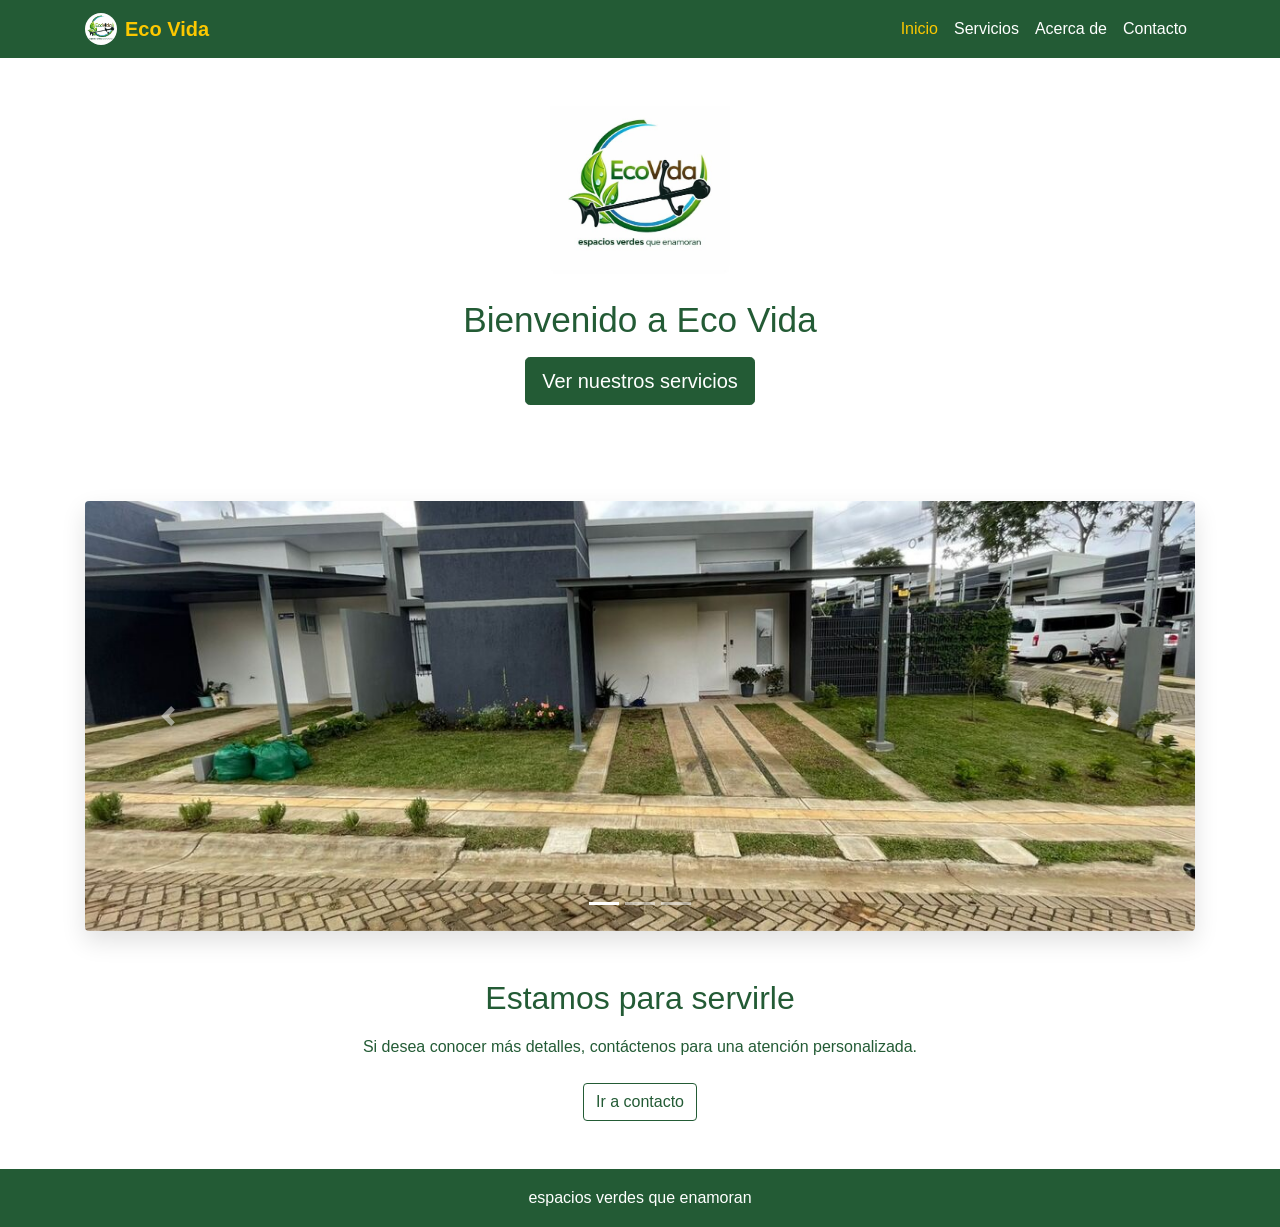
<file: index.html>
<!doctype html>
<html lang="es">
  <head>
    <!-- Esta etiqueta indica el tipo de documento HTML5. -->
    <meta charset="UTF-8" />
    <!-- Esta etiqueta permite mostrar tildes, eñes y caracteres especiales correctamente. -->
    <meta name="viewport" content="width=device-width, initial-scale=1.0" />
    <!-- Esta etiqueta adapta el diseño al ancho de la pantalla del dispositivo. -->
    <meta
      name="description"
      content="Eco Vida ofrece servicios de jardinería, mantenimiento de zonas verdes y paisajismo para espacios exteriores."
    />
    <!-- Esta etiqueta describe el contenido de la página para buscadores y redes sociales. -->
    <meta
      name="keywords"
      content="Eco Vida, jardinería, paisajismo, mantenimiento de jardines, zonas verdes"
    />
    <!-- Esta etiqueta reúne palabras clave básicas relacionadas con el sitio. -->
    <meta name="author" content="Eco Vida" />
    <!-- Esta etiqueta indica el autor o nombre del proyecto. -->
    <meta name="theme-color" content="#235b35" />
    <!-- Esta etiqueta define el color principal que algunos navegadores móviles pueden usar. -->

    <meta property="og:type" content="website" />
    <!-- Esta etiqueta indica a redes sociales que la página es un sitio web. -->
    <meta property="og:title" content="Inicio - Eco Vida" />
    <!-- Esta etiqueta muestra el título de la página al compartirla en redes. -->
    <meta
      property="og:description"
      content="Eco Vida ofrece servicios de jardinería, mantenimiento de zonas verdes y paisajismo para espacios exteriores."
    />
    <!-- Esta etiqueta muestra la descripción al compartir el enlace. -->
    <meta property="og:locale" content="es_CR" />
    <!-- Esta etiqueta indica el idioma y la región del contenido. -->
    <meta property="og:url" content="https://ecovidaservicios.netlify.app/" />
    <!-- Esta etiqueta indica la URL canónica de la página. -->
    <meta
      property="og:image"
      content="https://ecovidaservicios.netlify.app/img/eco_vida_logo_01.jpeg"
    />
    <!-- Esta etiqueta indica la imagen que se mostrará al compartir el enlace. -->
    <meta property="og:image:alt" content="Logo de Eco Vida" />
    <!-- Esta etiqueta describe la imagen para accesibilidad. -->
    <meta name="twitter:card" content="summary" />
    <!-- Esta etiqueta mejora la vista previa del enlace en Twitter. -->

    <title>Inicio - Eco Vida</title>
    <!-- Este título aparece en la pestaña del navegador. -->
    <link rel="icon" href="favicon.ico" />
    <!-- Este enlace usa el favicon optimizado de la pestaña del navegador. -->

    <link
      href="https://cdn.jsdelivr.net/npm/bootstrap@4.3.1/dist/css/bootstrap.min.css"
      rel="stylesheet"
      integrity="sha384-ggOyR0iXCbMQv3Xipma34MD+dH/1fQ784/j6cY/iJTQUOhcWr7x9JvoRxT2MZw1T"
      crossorigin="anonymous"
    />
    <!-- Este enlace carga los estilos de Bootstrap desde internet. -->

    <link rel="stylesheet" href="css/style.css" />
    <!-- Este enlace carga los estilos personalizados del proyecto. -->
  </head>
  <body>
    <div data-include="partials/header.html"></div>
    <!-- Este contenedor es llenado por components.js con el encabezado compartido. -->

    <header class="encabezado-principal">
      <!-- Este encabezado presenta el tema principal de la página. -->
      <div class="container text-center py-5">
        <!-- Esta imagen muestra el logo principal de Eco Vida en la portada. -->
        <img
          src="img/eco_vida_logo_01.jpeg"
          alt="Logo de Eco Vida"
          class="logo-encabezado mb-4"
        />
        <!-- Esta clase permite controlar el tamaño del logo desde CSS. -->
        <!-- Este contenedor centra el texto y agrega espacio vertical. -->
        <h1 class="mb-3">Bienvenido a Eco Vida</h1>
        <!-- Este título principal resume el sitio. -->

        <a href="servicios.html" class="btn btn-success btn-lg"
          >Ver nuestros servicios</a
        >
        <!-- Este botón dirige al usuario hacia la página de servicios. -->
      </div>
    </header>

    <main id="contenido-principal" class="container my-5">
      <section class="mb-5">
        <!-- Esta sección contiene la pasarela de imágenes solicitada. -->

        <div id="carruselJardin" class="carousel slide" data-ride="carousel">
          <!-- Este bloque crea un carrusel de Bootstrap. -->
          <ol class="carousel-indicators">
            <!-- Estos indicadores permiten cambiar de imagen manualmente. -->
            <li
              data-target="#carruselJardin"
              data-slide-to="0"
              class="active"
            ></li>
            <!-- Este indicador representa la primera imagen. -->
            <li data-target="#carruselJardin" data-slide-to="1"></li>
            <!-- Este indicador representa la segunda imagen. -->
            <li data-target="#carruselJardin" data-slide-to="2"></li>
            <!-- Este indicador representa la tercera imagen. -->
          </ol>

          <div class="carousel-inner rounded sombra-suave">
            <!-- Este contenedor guarda todas las imágenes del carrusel. -->
            <div class="carousel-item active">
              <!-- Esta es la primera diapositiva y por eso empieza activa. -->
              <img
                src="img/jardineria_08.jpeg"
                class="d-block w-100 imagen-carrusel"
                alt="Diseño de jardín con plantas decorativas"
              />
              <!-- Esta imagen se muestra ocupando todo el ancho del carrusel. -->
            </div>

            <div class="carousel-item">
              <!-- Esta es la segunda diapositiva del carrusel. -->
              <img
                src="img/jardineria_07.jpeg"
                class="d-block w-100 imagen-carrusel"
                alt="Mantenimiento de jardín con poda especializada"
              />
              <!-- Esta imagen muestra otro trabajo del proyecto. -->
            </div>

            <div class="carousel-item">
              <!-- Esta es la tercera diapositiva del carrusel. -->
              <img
                src="img/jardineria_15.webp"
                class="d-block w-100 imagen-carrusel"
                alt="Sistema de riego instalado en zona verde"
              />
              <!-- Esta imagen presenta un sistema de riego. -->
            </div>
          </div>

          <a
            class="carousel-control-prev"
            href="#carruselJardin"
            role="button"
            data-slide="prev"
          >
            <!-- Este control permite ir a la imagen anterior. -->
            <span class="carousel-control-prev-icon" aria-hidden="true"></span>
            <!-- Este icono representa la flecha izquierda. -->
            <span class="sr-only">Anterior</span>
            <!-- Este texto es útil para accesibilidad. -->
          </a>

          <a
            class="carousel-control-next"
            href="#carruselJardin"
            role="button"
            data-slide="next"
          >
            <!-- Este control permite ir a la imagen siguiente. -->
            <span class="carousel-control-next-icon" aria-hidden="true"></span>
            <!-- Este icono representa la flecha derecha. -->
            <span class="sr-only">Siguiente</span>
            <!-- Este texto es útil para accesibilidad. -->
          </a>
        </div>
      </section>

      <section class="text-center">
        <!-- Esta sección invita al usuario a seguir navegando. -->
        <h2 class="mb-3">Estamos para servirle</h2>
        <!-- Este título refuerza la presentación del sitio. -->
        <p class="mb-4">
          Si desea conocer más detalles, contáctenos para una atención
          personalizada.
        </p>
        <!-- Este párrafo motiva al usuario a recorrer el sitio. -->
        <a href="contacto.html" class="btn btn-outline-success"
          >Ir a contacto</a
        >
        <!-- Este botón dirige al usuario hacia la página de contacto. -->
      </section>
    </main>

    <div data-include="partials/footer.html"></div>
    <!-- Este contenedor es llenado por components.js con el pie de página compartido. -->

    <script
      src="https://code.jquery.com/jquery-3.7.1.js"
      integrity="sha256-eKhayi8LEQwp4NKxN+CfCh+3qOVUtJn3QNZ0TciWLP4="
      crossorigin="anonymous"
    ></script>
    <!-- Este script carga la librería jQuery. -->

    <script
      src="https://cdn.jsdelivr.net/npm/popper.js@1.14.7/dist/umd/popper.min.js"
      integrity="sha384-UO2eT0CpHqdSJQ6hJty5KVphtPhzWj9WO1clHTMGa3JDZwrnQq4sF86dIHNDz0W1"
      crossorigin="anonymous"
    ></script>
    <!-- Este script carga Popper, que Bootstrap necesita para algunos componentes. -->

    <script
      src="https://cdn.jsdelivr.net/npm/bootstrap@4.3.1/dist/js/bootstrap.min.js"
      integrity="sha384-JjSmVgyd0p3pXB1rRibZUAYoIIy6OrQ6VrjIEaFf/nJGzIxFDsf4x0xIM+B07jRM"
      crossorigin="anonymous"
    ></script>
    <!-- Este script carga los componentes interactivos de Bootstrap. -->

    <script src="js/components.js"></script>
    <!-- Este script carga el encabezado y el pie desde la carpeta partials. -->

    <script src="js/script.js"></script>
    <!-- Este script carga el archivo JavaScript del proyecto. -->
  </body>
</html>
</file>
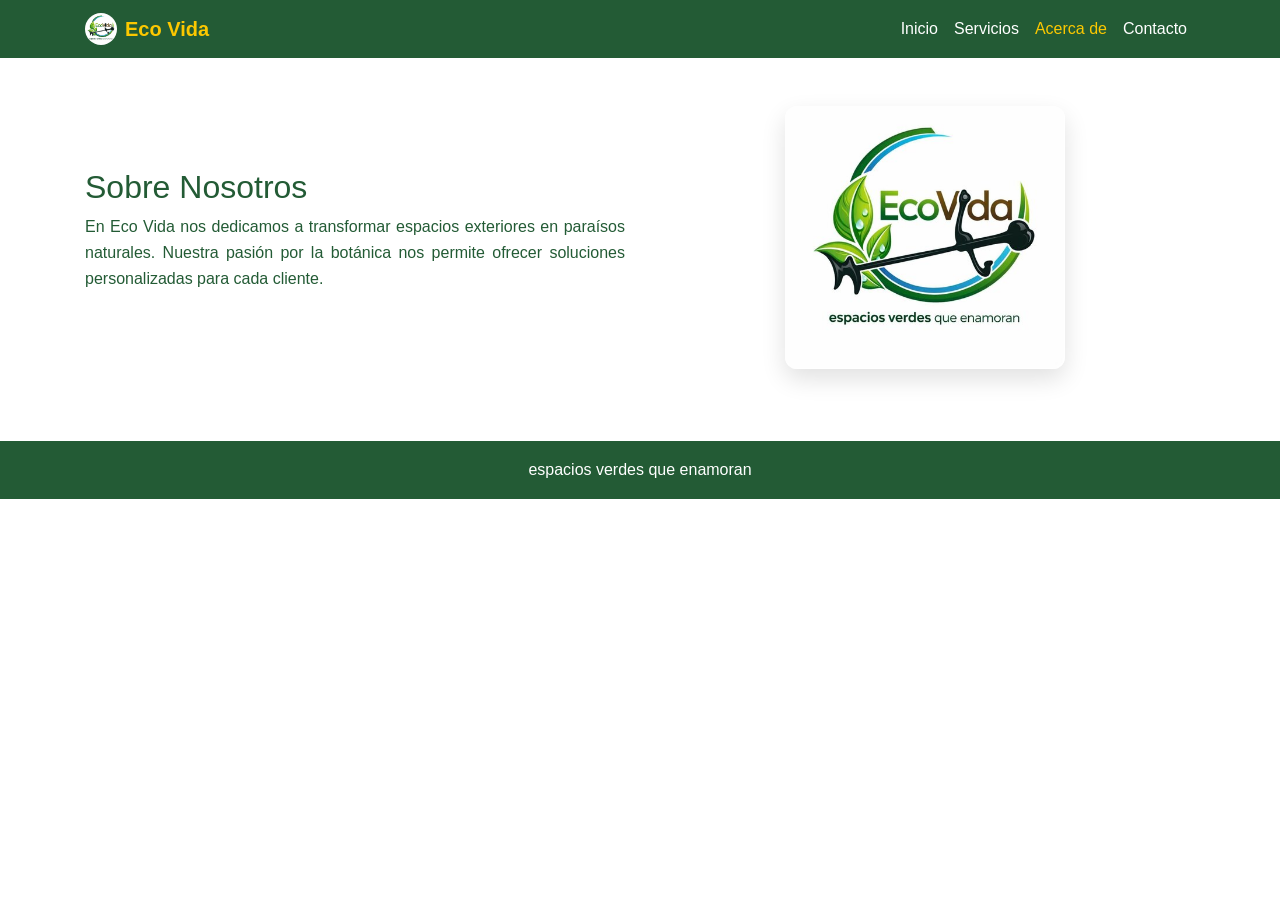
<file: acerca.html>
<!doctype html>
<html lang="es">
  <head>
    <!-- Esta etiqueta declara el uso de HTML5. -->
    <meta charset="UTF-8" />
    <!-- Esta etiqueta permite mostrar correctamente caracteres especiales. -->
    <meta name="viewport" content="width=device-width, initial-scale=1.0" />
    <!-- Esta etiqueta hace que la página se adapte al tamaño de pantalla del dispositivo. -->
    <meta
      name="description"
      content="Conoce Eco Vida, un proyecto enfocado en transformar espacios exteriores con soluciones de jardinería y paisajismo."
    />
    <!-- Esta etiqueta describe el contenido de la página para buscadores y redes sociales. -->
    <meta
      name="keywords"
      content="acerca de Eco Vida, jardinería, paisajismo, espacios exteriores"
    />
    <!-- Esta etiqueta reúne palabras clave básicas relacionadas con esta página. -->
    <meta name="author" content="Eco Vida" />
    <!-- Esta etiqueta indica el autor o nombre del proyecto. -->
    <meta name="theme-color" content="#235b35" />
    <!-- Esta etiqueta define el color principal que algunos navegadores móviles pueden usar. -->

    <meta property="og:type" content="website" />
    <!-- Esta etiqueta indica a redes sociales que la página es un sitio web. -->
    <meta property="og:title" content="Acerca de - Eco Vida" />
    <!-- Esta etiqueta muestra el título de la página al compartirla en redes. -->
    <meta
      property="og:description"
      content="Conoce Eco Vida, un proyecto enfocado en transformar espacios exteriores con soluciones de jardinería y paisajismo."
    />
    <!-- Esta etiqueta muestra la descripción al compartir el enlace. -->
    <meta property="og:locale" content="es_CR" />
    <!-- Esta etiqueta indica el idioma y la región del contenido. -->
    <meta
      property="og:url"
      content="https://ecovidaservicios.netlify.app/acerca.html"
    />
    <!-- Esta etiqueta indica la URL canónica de la página. -->
    <meta
      property="og:image"
      content="https://ecovidaservicios.netlify.app/img/eco_vida_logo_01.jpeg"
    />
    <!-- Esta etiqueta indica la imagen que se mostrará al compartir el enlace. -->
    <meta property="og:image:alt" content="Logo de Eco Vida" />
    <!-- Esta etiqueta describe la imagen para accesibilidad. -->
    <meta name="twitter:card" content="summary" />
    <!-- Esta etiqueta mejora la vista previa del enlace en Twitter. -->

    <title>Acerca de - Eco Vida</title>
    <!-- Este título aparece en la pestaña del navegador. -->
    <link rel="icon" href="favicon.ico" />
    <!-- Este enlace usa el favicon optimizado de la pestaña del navegador. -->

    <!--Bootstrap/css-->
    <link
      href="https://cdn.jsdelivr.net/npm/bootstrap@4.3.1/dist/css/bootstrap.min.css"
      rel="stylesheet"
      integrity="sha384-ggOyR0iXCbMQv3Xipma34MD+dH/1fQ784/j6cY/iJTQUOhcWr7x9JvoRxT2MZw1T"
      crossorigin="anonymous"
    />
    <!-- Este enlace carga Bootstrap para usar su sistema de grilla y estilos base. -->

    <!--css/style.css-->
    <link rel="stylesheet" href="css/style.css" />
    <!-- Este enlace carga los estilos personalizados del proyecto. -->
  </head>
  <body>
    <div data-include="partials/header.html"></div>
    <!-- Este contenedor es llenado por components.js con el encabezado compartido. -->

    <main id="contenido-principal" class="container my-5">

      <div class="row align-items-center">
        <!-- Esta fila organiza el texto y la imagen en dos columnas. -->
        <!-- col-12 hace que cada columna ocupe el ancho completo en celular. -->
        <!-- col-md-6 hace que cada columna ocupe la mitad del ancho en pantallas medianas o grandes. -->

        <div class="col-12 col-md-6 mb-4">
          <!-- Esta columna muestra el texto descriptivo de la empresa. -->
          <!-- En celular ocupa todo el ancho. En escritorio ocupa la mitad izquierda. -->
          <h2>Sobre Nosotros</h2>
          <!-- Este título encabeza el bloque de texto. -->

          <p class="justificado">
            En Eco Vida nos dedicamos a transformar espacios exteriores en
            paraísos naturales. Nuestra pasión por la botánica nos permite
            ofrecer soluciones personalizadas para cada cliente.
          </p>
          <!-- Este párrafo describe brevemente la empresa. -->
        </div>

        <div class="col-12 col-md-6 text-center mb-4">
          <!-- Esta columna muestra la imagen del equipo. -->
          <!-- En celular ocupa todo el ancho y aparece debajo del texto. -->
          <!-- En escritorio ocupa la mitad derecha junto al texto. -->
          <img
            src="img/eco_vida_logo_01.jpeg"
            alt="Logo de Eco Vida"
            class="img-fluid img-equipo"
          />
          <!-- img-fluid hace que la imagen nunca supere el ancho de su columna. -->
          <!-- img-equipo aplica los estilos de tamaño y sombra definidos en style.css. -->
        </div>
      </div>
    </main>

    <div data-include="partials/footer.html"></div>
    <!-- Este contenedor es llenado por components.js con el pie de página compartido. -->

    <!--jQuery-->
    <script
      src="https://code.jquery.com/jquery-3.7.1.js"
      integrity="sha256-eKhayi8LEQwp4NKxN+CfCh+3qOVUtJn3QNZ0TciWLP4="
      crossorigin="anonymous"
    ></script>
    <!-- Este script carga la librería jQuery. -->

    <!--Bootstrap/popper-->
    <script
      src="https://cdn.jsdelivr.net/npm/popper.js@1.14.7/dist/umd/popper.min.js"
      integrity="sha384-UO2eT0CpHqdSJQ6hJty5KVphtPhzWj9WO1clHTMGa3JDZwrnQq4sF86dIHNDz0W1"
      crossorigin="anonymous"
    ></script>
    <!-- Este script carga Popper, que Bootstrap necesita para algunos componentes. -->

    <!--Bootstrap/js-->
    <script
      src="https://cdn.jsdelivr.net/npm/bootstrap@4.3.1/dist/js/bootstrap.min.js"
      integrity="sha384-JjSmVgyd0p3pXB1rRibZUAYoIIy6OrQ6VrjIEaFf/nJGzIxFDsf4x0xIM+B07jRM"
      crossorigin="anonymous"
    ></script>
    <!-- Este script activa los componentes interactivos de Bootstrap. -->

    <script src="js/components.js"></script>
    <!-- Este script carga el encabezado y el pie desde la carpeta partials. -->

    <!-- js/script.js -->
    <script src="js/script.js"></script>
    <!-- Este script carga el JavaScript propio del proyecto. -->
  </body>
</html>
</file>
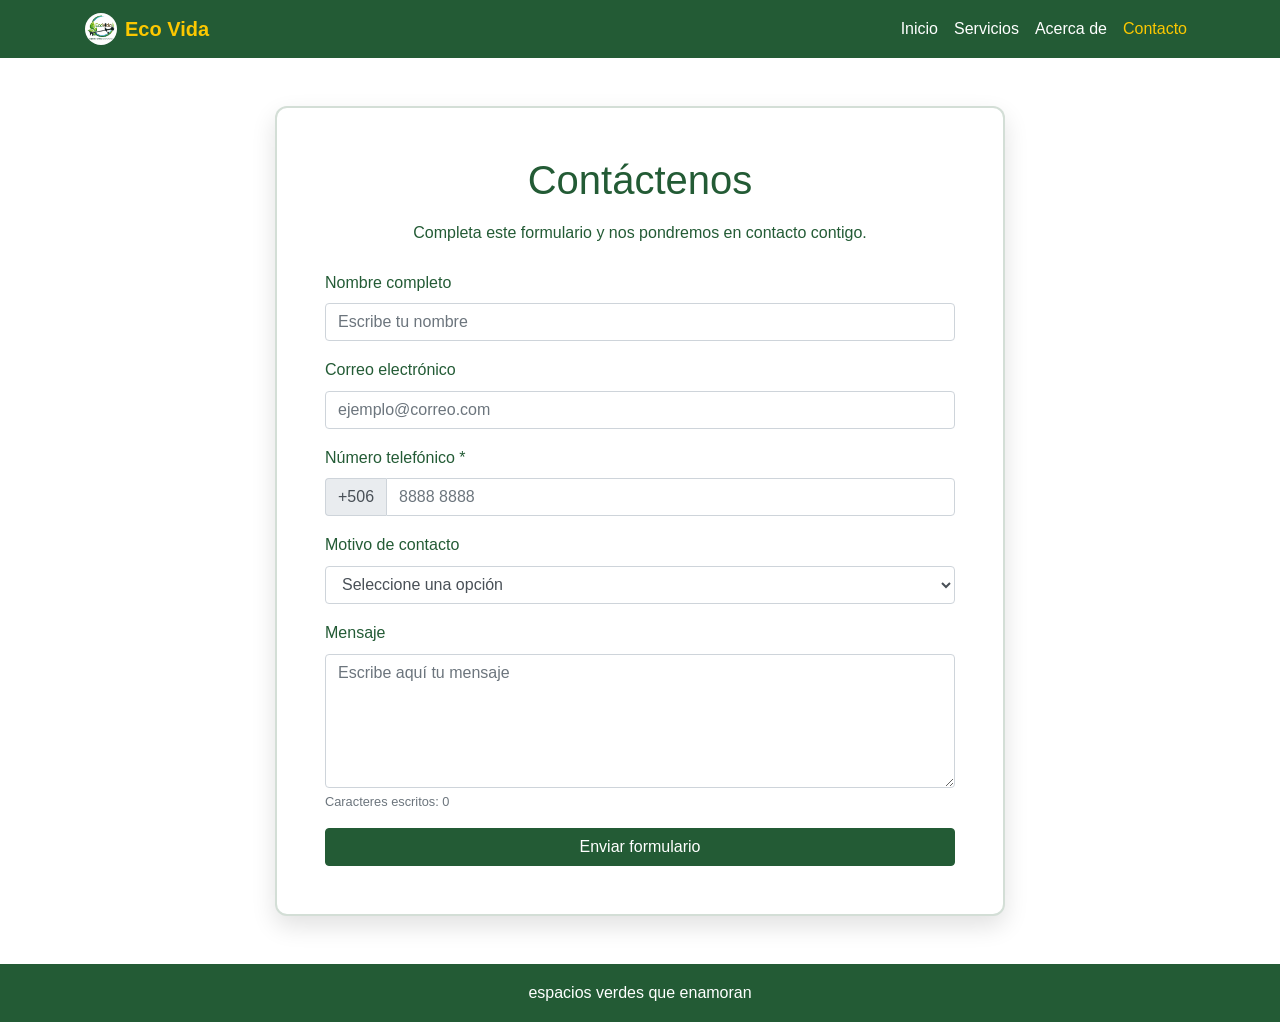
<file: contacto.html>
<!doctype html>
<html lang="es">
  <head>
    <!-- Esta etiqueta declara el uso de HTML5. -->
    <meta charset="UTF-8" />
    <!-- Esta etiqueta permite mostrar correctamente caracteres especiales. -->
    <meta name="viewport" content="width=device-width, initial-scale=1.0" />
    <!-- Esta etiqueta hace que la página se adapte al tamaño de pantalla. -->
    <meta
      name="description"
      content="Formulario de contacto de muestra para Eco Vida, proyecto de servicios de jardinería y paisajismo."
    />
    <!-- Esta etiqueta describe el contenido de la página para buscadores y redes sociales. -->
    <meta
      name="keywords"
      content="contacto Eco Vida, formulario de contacto, jardinería, paisajismo"
    />
    <!-- Esta etiqueta reúne palabras clave básicas relacionadas con esta página. -->
    <meta name="author" content="Eco Vida" />
    <!-- Esta etiqueta indica el autor o nombre del proyecto. -->
    <meta name="theme-color" content="#235b35" />
    <!-- Esta etiqueta define el color principal que algunos navegadores móviles pueden usar. -->

    <meta property="og:type" content="website" />
    <!-- Esta etiqueta indica a redes sociales que la página es un sitio web. -->
    <meta property="og:title" content="Contacto - Eco Vida" />
    <!-- Esta etiqueta muestra el título de la página al compartirla en redes. -->
    <meta
      property="og:description"
      content="Formulario de contacto de muestra para Eco Vida, proyecto de servicios de jardinería y paisajismo."
    />
    <!-- Esta etiqueta muestra la descripción al compartir el enlace. -->
    <meta property="og:locale" content="es_CR" />
    <!-- Esta etiqueta indica el idioma y la región del contenido. -->
    <meta
      property="og:url"
      content="https://ecovidaservicios.netlify.app/contacto.html"
    />
    <!-- Esta etiqueta indica la URL canónica de la página. -->
    <meta
      property="og:image"
      content="https://ecovidaservicios.netlify.app/img/eco_vida_logo_01.jpeg"
    />
    <!-- Esta etiqueta indica la imagen que se mostrará al compartir el enlace. -->
    <meta property="og:image:alt" content="Logo de Eco Vida" />
    <!-- Esta etiqueta describe la imagen para accesibilidad. -->
    <meta name="twitter:card" content="summary" />
    <!-- Esta etiqueta mejora la vista previa del enlace en Twitter. -->

    <title>Contacto - Eco Vida</title>
    <!-- Este título aparece en la pestaña del navegador. -->
    <link rel="icon" href="favicon.ico" />
    <!-- Este enlace usa el favicon optimizado de la pestaña del navegador. -->

    <link
      href="https://cdn.jsdelivr.net/npm/bootstrap@4.3.1/dist/css/bootstrap.min.css"
      rel="stylesheet"
      integrity="sha384-ggOyR0iXCbMQv3Xipma34MD+dH/1fQ784/j6cY/iJTQUOhcWr7x9JvoRxT2MZw1T"
      crossorigin="anonymous"
    />
    <!-- Este enlace carga Bootstrap para los estilos base. -->

    <link rel="stylesheet" href="css/style.css" />
    <!-- Este enlace carga los estilos propios del proyecto. -->
  </head>
  <body>
    <div data-include="partials/header.html"></div>
    <!-- Este contenedor es llenado por components.js con el encabezado compartido. -->

    <main id="contenido-principal" class="container my-5">
      <div class="row justify-content-center">
        <!-- Esta fila centra el formulario en la pantalla. -->
        <div class="col-lg-8">
          <!-- Esta columna limita el ancho para que el formulario sea cómodo de leer. -->
          <div class="caja-contacto p-4 p-md-5">
            <!-- Esta caja envuelve todo el formulario. -->
            <h1 class="text-center mb-3">Contáctenos</h1>
            <!-- Este título presenta la sección de contacto. -->
            <p class="text-center mb-4">
              Completa este formulario y nos pondremos en contacto contigo.
            </p>
            <!-- Este párrafo explica al usuario qué hacer. -->

            <form id="formContacto">
              <!-- Este formulario recopila los datos del usuario. -->
              <div class="form-group">
                <!-- Este bloque agrupa la etiqueta y el campo del nombre. -->
                <label for="nombre">Nombre completo</label>
                <!-- Esta etiqueta describe el campo del nombre. -->
                <input
                  type="text"
                  id="nombre"
                  name="nombre"
                  class="form-control"
                  placeholder="Escribe tu nombre"
                  minlength="3"
                  maxlength="80"
                  pattern="[A-Za-zÁÉÍÓÚáéíóúÑñ ]{3,80}"
                  autocomplete="name"
                  required
                />
                <!-- Este campo recibe el nombre del usuario y es obligatorio. -->
              </div>

              <div class="form-group">
                <!-- Este bloque agrupa la etiqueta y el campo del correo. -->
                <label for="correo">Correo electrónico</label>
                <!-- Esta etiqueta describe el campo del correo. -->
                <input
                  type="email"
                  id="correo"
                  name="correo"
                  class="form-control"
                  placeholder="ejemplo@correo.com"
                  maxlength="120"
                  autocomplete="email"
                  required
                />
                <!-- Este campo recibe el correo del usuario y es obligatorio. -->
              </div>

              <div class="form-group" id="telefonico">
                <label for="telefono"
                  >Número telefónico <span aria-hidden="true">*</span></label
                >
                <div class="campo-telefono">
                  <span class="prefijo-telefono" aria-hidden="true">+506</span>
                  <input
                    type="tel"
                    id="telefono"
                    name="telefono"
                    class="form-control"
                    required
                    inputmode="numeric"
                    pattern="[0-9]{8}"
                    maxlength="8"
                    placeholder="8888 8888"
                    autocomplete="tel-national"
                  />
                </div>
              </div>

              <div class="form-group">
                <!-- Este bloque agrupa la etiqueta y la lista del motivo. -->
                <label for="motivo">Motivo de contacto</label>
                <!-- Esta etiqueta explica para qué sirve la lista. -->
                <select id="motivo" name="motivo" class="form-control" required>
                  <!-- Esta lista permite elegir un motivo de contacto. -->
                  <option value="">Seleccione una opción</option>
                  <!-- Esta opción sirve como aviso inicial. -->
                  <option value="Consulta">Consulta</option>
                  <!-- Esta opción representa una consulta general. -->
                  <option value="Cotizacion">Cotización</option>
                  <!-- Esta opción representa una solicitud de precio. -->
                  <option value="Mantenimiento">Mantenimiento</option>
                  <!-- Esta opción representa interés en mantenimiento. -->
                </select>
              </div>

              <div class="form-group">
                <!-- Este bloque agrupa la etiqueta y el área de mensaje. -->
                <label for="mensaje">Mensaje</label>
                <!-- Esta etiqueta describe el contenido esperado. -->
                <textarea
                  id="mensaje"
                  name="mensaje"
                  class="form-control"
                  rows="5"
                  placeholder="Escribe aquí tu mensaje"
                  minlength="1"
                  maxlength="500"
                  required
                ></textarea>
                <!-- Esta área permite escribir el mensaje principal del usuario. -->
                <small class="form-text text-muted">
                  Caracteres escritos: <span id="contador">0</span>
                </small>
                <!-- Este texto muestra cuántos caracteres lleva el mensaje. -->
              </div>

              <button type="submit" class="btn btn-success btn-block">
                Enviar formulario
              </button>
              <!-- Este botón envía el formulario. -->
            </form>

            <div
              id="mensajeConfirmacion"
              class="alert alert-success mt-4 d-none"
            >
              <!-- Esta alerta se mostrará después de enviar el formulario. -->
              Mensaje de muestra generado correctamente. Por ahora este
              formulario no envía datos a un servidor.
            </div>
          </div>
        </div>
      </div>
    </main>

    <div data-include="partials/footer.html"></div>
    <!-- Este contenedor es llenado por components.js con el pie de página compartido. -->

    <script
      src="https://code.jquery.com/jquery-3.7.1.js"
      integrity="sha256-eKhayi8LEQwp4NKxN+CfCh+3qOVUtJn3QNZ0TciWLP4="
      crossorigin="anonymous"
    ></script>
    <!-- Este script carga la librería jQuery. -->

    <script
      src="https://cdn.jsdelivr.net/npm/popper.js@1.14.7/dist/umd/popper.min.js"
      integrity="sha384-UO2eT0CpHqdSJQ6hJty5KVphtPhzWj9WO1clHTMGa3JDZwrnQq4sF86dIHNDz0W1"
      crossorigin="anonymous"
    ></script>
    <!-- Este script carga Popper para Bootstrap. -->

    <script
      src="https://cdn.jsdelivr.net/npm/bootstrap@4.3.1/dist/js/bootstrap.min.js"
      integrity="sha384-JjSmVgyd0p3pXB1rRibZUAYoIIy6OrQ6VrjIEaFf/nJGzIxFDsf4x0xIM+B07jRM"
      crossorigin="anonymous"
    ></script>
    <!-- Este script activa los componentes de Bootstrap. -->

    <script src="js/components.js"></script>
    <!-- Este script carga el encabezado y el pie desde la carpeta partials. -->

    <script src="js/script.js"></script>
    <!-- Este script carga el JavaScript propio del proyecto. -->
  </body>
</html>
</file>
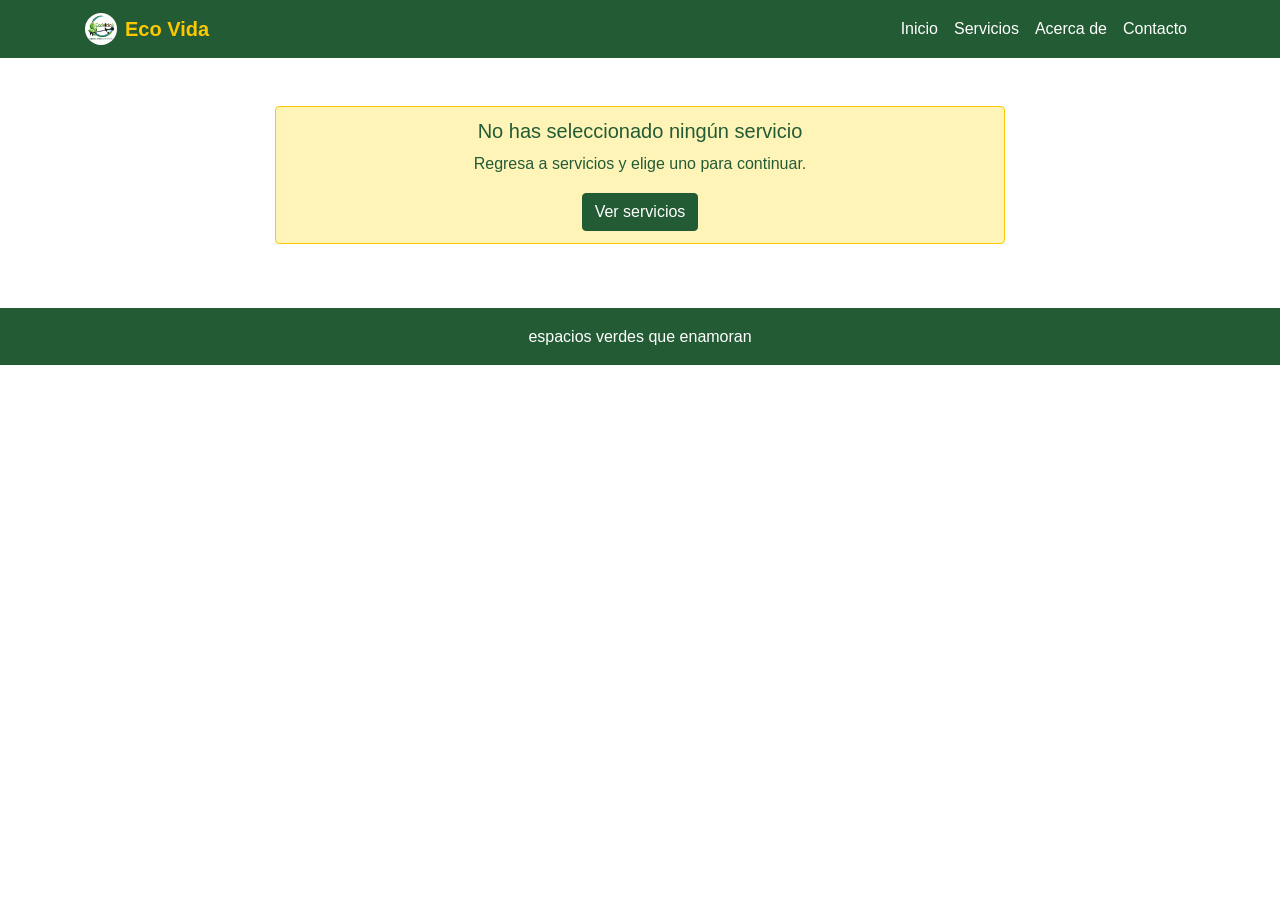
<file: cotizacion.html>
<!doctype html>
<html lang="es">
  <head>
    <!-- Esta etiqueta declara el uso de HTML5. -->
    <meta charset="UTF-8" />
    <!-- Esta etiqueta permite mostrar correctamente caracteres especiales. -->
    <meta name="viewport" content="width=device-width, initial-scale=1.0" />
    <!-- Esta etiqueta hace que la página se adapte al tamaño de pantalla del dispositivo. -->
    <meta
      name="description"
      content="Cotización de muestra para servicios de jardinería y paisajismo de Eco Vida."
    />
    <!-- Esta etiqueta describe el contenido de la página para buscadores y redes sociales. -->
    <meta
      name="keywords"
      content="cotización Eco Vida, jardinería, paisajismo, mantenimiento de jardines"
    />
    <!-- Esta etiqueta reúne palabras clave básicas relacionadas con esta página. -->
    <meta name="author" content="Eco Vida" />
    <!-- Esta etiqueta indica el autor o nombre del proyecto. -->
    <meta name="theme-color" content="#235b35" />
    <!-- Esta etiqueta define el color principal que algunos navegadores móviles pueden usar. -->

    <meta property="og:type" content="website" />
    <!-- Esta etiqueta indica a redes sociales que la página es un sitio web. -->
    <meta property="og:title" content="Cotización - Eco Vida" />
    <!-- Esta etiqueta muestra el título de la página al compartirla en redes. -->
    <meta
      property="og:description"
      content="Cotización de muestra para servicios de jardinería y paisajismo de Eco Vida."
    />
    <!-- Esta etiqueta muestra la descripción al compartir el enlace. -->
    <meta property="og:locale" content="es_CR" />
    <!-- Esta etiqueta indica el idioma y la región del contenido. -->
    <meta
      property="og:url"
      content="https://ecovidaservicios.netlify.app/cotizacion.html"
    />
    <!-- Esta etiqueta indica la URL canónica de la página. -->
    <meta
      property="og:image"
      content="https://ecovidaservicios.netlify.app/img/eco_vida_logo_01.jpeg"
    />
    <!-- Esta etiqueta indica la imagen que se mostrará al compartir el enlace. -->
    <meta property="og:image:alt" content="Logo de Eco Vida" />
    <!-- Esta etiqueta describe la imagen para accesibilidad. -->
    <meta name="twitter:card" content="summary" />
    <!-- Esta etiqueta mejora la vista previa del enlace en Twitter. -->

    <title>Cotización - Eco Vida</title>
    <!-- Este título aparece en la pestaña del navegador. -->
    <link rel="icon" href="favicon.ico" />
    <!-- Este enlace usa el favicon optimizado de la pestaña del navegador. -->

    <link
      href="https://cdn.jsdelivr.net/npm/bootstrap@4.3.1/dist/css/bootstrap.min.css"
      rel="stylesheet"
      integrity="sha384-ggOyR0iXCbMQv3Xipma34MD+dH/1fQ784/j6cY/iJTQUOhcWr7x9JvoRxT2MZw1T"
      crossorigin="anonymous"
    />
    <!-- Este enlace carga Bootstrap para los estilos base. -->

    <link rel="stylesheet" href="css/style.css" />
    <!-- Este enlace carga los estilos personalizados del proyecto. -->
  </head>
  <body>
    <div data-include="partials/header.html"></div>
    <!-- Este contenedor es llenado por components.js con el encabezado compartido. -->

    <main id="contenido-principal" class="container my-5">
      <div class="row justify-content-center">
        <!-- Esta fila centra el contenido en la pantalla. -->
        <div class="col-lg-8">
          <!-- Esta columna limita el ancho para que el contenido sea cómodo de leer. -->

          <div
            id="sinCotizacion"
            class="alert alert-success text-center d-none"
          >
            <!-- Esta alerta aparece si el usuario entró sin elegir un servicio. -->
            <!-- Empieza oculta con d-none y JavaScript la muestra si no hay datos. -->
            <h5>No has seleccionado ningún servicio</h5>
            <!-- Este título explica por qué no se muestra nada. -->
            <p>Regresa a servicios y elige uno para continuar.</p>
            <!-- Este texto orienta al usuario. -->
            <a href="servicios.html" class="btn btn-success">Ver servicios</a>
            <!-- Este botón lleva al usuario de regreso a elegir un servicio. -->
          </div>

          <div
            id="contenedorFormularioCotizacion"
            class="caja-cotizacion p-4 p-md-5 d-none"
          >
            <!-- Este bloque contiene el formulario de datos numéricos. -->
            <!-- Empieza oculto con d-none y JavaScript lo muestra si hay un servicio guardado. -->

            <h2 class="text-center mb-2">Completa tu cotización</h2>
            <!-- Este título indica al cliente que debe ingresar los datos de su propiedad. -->

            <p class="text-center mb-4">
              Servicio seleccionado:
              <strong id="nombreServicioFormulario"></strong>
            </p>
            <!-- Este párrafo muestra el nombre del servicio que el cliente eligió. -->
            <!-- El span id="nombreServicioFormulario" es llenado por JavaScript con el valor elegido. -->

            <form id="formCalcularCotizacion">
              <!-- Este formulario recibe los datos necesarios para completar la cotización. -->
              <!-- Ahora el cliente ingresa aquí el tamaño y el largo del zacate. -->

              <div class="form-group">
                <!-- Este bloque agrupa la etiqueta y el campo del tamaño. -->
                <label for="tamanoPropiedad">Tamaño de la propiedad (m²)</label>
                <!-- Esta etiqueta indica la unidad que el sistema agregará automáticamente. -->
                <input
                  type="number"
                  id="tamanoPropiedad"
                  name="tamanoPropiedad"
                  class="form-control"
                  placeholder="Ejemplo: 250 o 180.5"
                  min="1"
                  max="99999"
                  step="0.01"
                  required
                />
                <!-- type="number" permite ingresar solo valores numéricos enteros o decimales. -->
                <!-- min="1" evita valores de cero o negativos. -->
                <!-- max="99999" limita el rango a un valor razonable. -->
                <!-- step="0.01" permite hasta dos decimales. -->
                <!-- El sistema agrega " m2" automáticamente en script.js. -->
                <!-- No se usa pattern porque type="number" ya controla el formato. -->
              </div>

              <div class="form-group">
                <!-- Este bloque agrupa la etiqueta y el campo del largo del zacate. -->
                <label for="largoZacate">Largo actual del zacate (cm)</label>
                <!-- Esta etiqueta indica la unidad que el sistema agregará automáticamente. -->
                <input
                  type="number"
                  id="largoZacate"
                  name="largoZacate"
                  class="form-control"
                  placeholder="Ejemplo: 15 o 8.5"
                  min="1"
                  max="999"
                  step="0.1"
                  required
                />
                <!-- type="number" permite ingresar solo valores numéricos enteros o decimales. -->
                <!-- min="1" evita valores de cero o negativos. -->
                <!-- max="999" limita el largo del zacate a un valor razonable. -->
                <!-- step="0.1" permite hasta un decimal. -->
                <!-- El sistema agrega " cm" automáticamente en script.js. -->
              </div>

              <div class="form-group" id="telefonico">
                <label for="telefonoCotizacion"
                  >Número telefónico <span aria-hidden="true">*</span></label
                >
                <div class="campo-telefono">
                  <span class="prefijo-telefono" aria-hidden="true">+506</span>
                  <input
                    type="tel"
                    id="telefonoCotizacion"
                    name="telefonoCotizacion"
                    class="form-control"
                    required
                    inputmode="numeric"
                    pattern="[0-9]{8}"
                    maxlength="8"
                    placeholder="8888 8888"
                    autocomplete="tel-national"
                  />
                </div>
              </div>

              <button type="submit" class="btn btn-success btn-block">
                Generar resumen de cotización
              </button>
              <!-- Este botón envía los datos para generar el resumen. -->
            </form>
          </div>

          <div
            id="plantillaCotizacion"
            class="caja-cotizacion p-4 p-md-5 d-none"
          >
            <!-- Este bloque muestra el resumen final de la cotización. -->
            <!-- Empieza oculto con d-none y JavaScript lo muestra después de que el formulario se envía. -->

            <h2 class="text-center mb-4">Resumen de cotización</h2>
            <!-- Este título indica que el proceso de cotización fue completado. -->

            <div class="fila-cotizacion">
              <!-- Esta fila muestra el servicio solicitado. -->
              <span class="etiqueta-cotizacion">Servicio solicitado:</span>
              <!-- Esta etiqueta identifica el campo. -->
              <span id="servicioCotizacion"></span>
              <!-- Este span es llenado por JavaScript con el nombre del servicio guardado. -->
            </div>

            <div class="fila-cotizacion">
              <!-- Esta fila muestra el tamaño de la propiedad con la unidad m2. -->
              <span class="etiqueta-cotizacion">Tamaño de la propiedad:</span>
              <!-- Esta etiqueta identifica el campo. -->
              <span id="tamanoCotizacion"></span>
              <!-- Este span es llenado por JavaScript con el valor más " m2" concatenado. -->
            </div>

            <div class="fila-cotizacion">
              <!-- Esta fila muestra el largo del zacate con la unidad cm. -->
              <span class="etiqueta-cotizacion">Largo del zacate:</span>
              <!-- Esta etiqueta identifica el campo. -->
              <span id="zacateCotizacion"></span>
              <!-- Este span es llenado por JavaScript con el valor más " cm" concatenado. -->
            </div>

            <div class="fila-cotizacion">
              <!-- Esta fila muestra el número telefónico ingresado. -->
              <span class="etiqueta-cotizacion">Teléfono:</span>
              <!-- Esta etiqueta identifica el campo. -->
              <span id="telefonoCotizacion"></span>
              <!-- Este span es llenado por JavaScript con el número ingresado. -->
            </div>

            <div class="fila-cotizacion">
              <!-- Esta fila muestra la fecha en que se completó la cotización. -->
              <span class="etiqueta-cotizacion">Fecha de solicitud:</span>
              <!-- Esta etiqueta identifica el campo. -->
              <span id="fechaCotizacion"></span>
              <!-- Este span es llenado por JavaScript con la fecha actual del sistema. -->
            </div>

            <div class="mt-4">
              <!-- Este bloque agrega una nota y el botón para volver a servicios. -->
              <p class="mb-2">
                La cotización final puede variar después de revisar el terreno.
              </p>
              <!-- Este texto aclara que la cotización es una estimación inicial. -->
              <a href="servicios.html" class="btn btn-success btn-block">
                Solicitar otro servicio
              </a>
              <!-- Este botón permite al usuario regresar a elegir un servicio diferente. -->
            </div>
          </div>
        </div>
      </div>
    </main>

    <div data-include="partials/footer.html"></div>
    <!-- Este contenedor es llenado por components.js con el pie de página compartido. -->

    <script
      src="https://code.jquery.com/jquery-3.7.1.js"
      integrity="sha256-eKhayi8LEQwp4NKxN+CfCh+3qOVUtJn3QNZ0TciWLP4="
      crossorigin="anonymous"
    ></script>
    <!-- Este script carga la librería jQuery. -->

    <script
      src="https://cdn.jsdelivr.net/npm/popper.js@1.14.7/dist/umd/popper.min.js"
      integrity="sha384-UO2eT0CpHqdSJQ6hJty5KVphtPhzWj9WO1clHTMGa3JDZwrnQq4sF86dIHNDz0W1"
      crossorigin="anonymous"
    ></script>
    <!-- Este script carga Popper para componentes de Bootstrap. -->

    <script
      src="https://cdn.jsdelivr.net/npm/bootstrap@4.3.1/dist/js/bootstrap.min.js"
      integrity="sha384-JjSmVgyd0p3pXB1rRibZUAYoIIy6OrQ6VrjIEaFf/nJGzIxFDsf4x0xIM+B07jRM"
      crossorigin="anonymous"
    ></script>
    <!-- Este script carga la parte interactiva de Bootstrap. -->

    <script src="js/components.js"></script>
    <!-- Este script carga el encabezado y el pie desde la carpeta partials. -->

    <script src="js/script.js"></script>
    <!-- Este script carga el JavaScript propio del proyecto. -->
  </body>
</html>
</file>
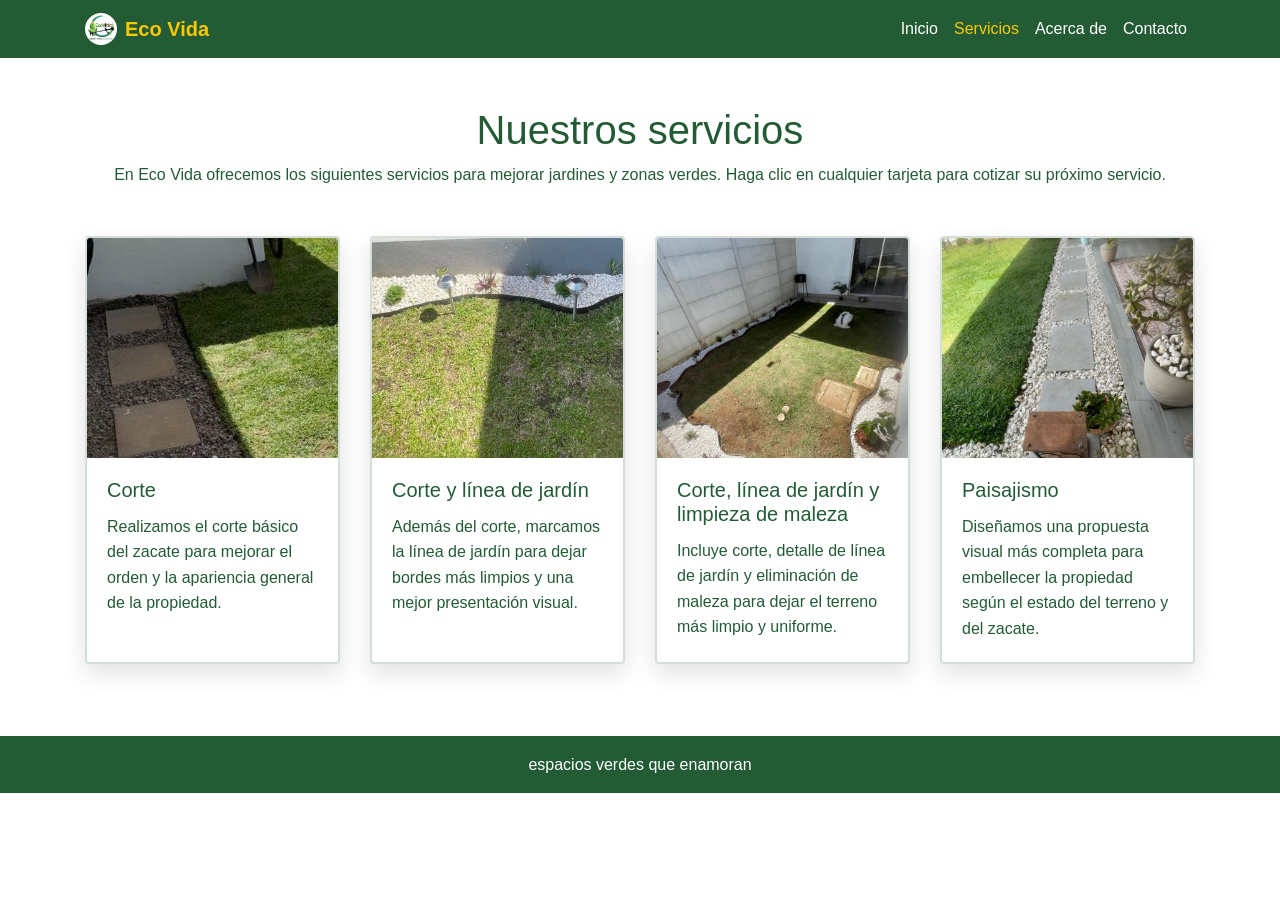
<file: servicios.html>
<!doctype html>
<html lang="es">
  <head>
    <!-- Esta etiqueta define que el documento usa HTML5. -->
    <meta charset="UTF-8" />
    <!-- Esta etiqueta permite leer correctamente caracteres especiales. -->
    <meta name="viewport" content="width=device-width, initial-scale=1.0" />
    <!-- Esta etiqueta hace que la página sea adaptable en celular y computadora. -->
    <meta
      name="description"
      content="Consulta los servicios de Eco Vida: corte de zacate, línea de jardín, limpieza de maleza y paisajismo."
    />
    <!-- Esta etiqueta describe el contenido de la página para buscadores y redes sociales. -->
    <meta
      name="keywords"
      content="servicios de jardinería, corte de zacate, limpieza de maleza, paisajismo"
    />
    <!-- Esta etiqueta reúne palabras clave básicas relacionadas con esta página. -->
    <meta name="author" content="Eco Vida" />
    <!-- Esta etiqueta indica el autor o nombre del proyecto. -->
    <meta name="theme-color" content="#235b35" />
    <!-- Esta etiqueta define el color principal que algunos navegadores móviles pueden usar. -->

    <meta property="og:type" content="website" />
    <!-- Esta etiqueta indica a redes sociales que la página es un sitio web. -->
    <meta property="og:title" content="Servicios - Eco Vida" />
    <!-- Esta etiqueta muestra el título de la página al compartirla en redes. -->
    <meta
      property="og:description"
      content="Consulta los servicios de Eco Vida: corte de zacate, línea de jardín, limpieza de maleza y paisajismo."
    />
    <!-- Esta etiqueta muestra la descripción al compartir el enlace. -->
    <meta property="og:locale" content="es_CR" />
    <!-- Esta etiqueta indica el idioma y la región del contenido. -->
    <meta
      property="og:url"
      content="https://ecovidaservicios.netlify.app/servicios.html"
    />
    <!-- Esta etiqueta indica la URL canónica de la página. -->
    <meta
      property="og:image"
      content="https://ecovidaservicios.netlify.app/img/eco_vida_logo_01.jpeg"
    />
    <!-- Esta etiqueta indica la imagen que se mostrará al compartir el enlace. -->
    <meta property="og:image:alt" content="Logo de Eco Vida" />
    <!-- Esta etiqueta describe la imagen para accesibilidad. -->
    <meta name="twitter:card" content="summary" />
    <!-- Esta etiqueta mejora la vista previa del enlace en Twitter. -->

    <title>Servicios - Eco Vida</title>
    <!-- Este título se muestra en la pestaña del navegador. -->
    <link rel="icon" href="favicon.ico" />
    <!-- Este enlace usa el favicon optimizado de la pestaña del navegador. -->

    <link
      href="https://cdn.jsdelivr.net/npm/bootstrap@4.3.1/dist/css/bootstrap.min.css"
      rel="stylesheet"
      integrity="sha384-ggOyR0iXCbMQv3Xipma34MD+dH/1fQ784/j6cY/iJTQUOhcWr7x9JvoRxT2MZw1T"
      crossorigin="anonymous"
    />
    <!-- Este enlace carga Bootstrap para usar su diseño base. -->

    <link rel="stylesheet" href="css/style.css" />
    <!-- Este enlace carga los estilos personalizados del proyecto. -->
  </head>
  <body>
    <div data-include="partials/header.html"></div>
    <!-- Este contenedor es llenado por components.js con el encabezado compartido. -->

    <main id="contenido-principal" class="container my-5">
      <div class="text-center mb-5">
        <!-- Este bloque muestra el encabezado principal de la sección. -->
        <h1>Nuestros servicios</h1>
        <!-- Este título presenta la lista de servicios del sitio. -->
        <p>
          En Eco Vida ofrecemos los siguientes servicios para mejorar jardines y
          zonas verdes. Haga clic en cualquier tarjeta para cotizar su próximo
          servicio.
        </p>
        <!-- Este párrafo introduce las tarjetas e indica al usuario que puede hacer clic. -->
      </div>

      <div class="row">
        <!-- Esta fila organiza las cuatro tarjetas de servicios. -->

        <div class="col-md-6 col-lg-3 mb-4">
          <!-- Esta columna contiene el primer servicio. -->

          <div
            class="card tarjeta-servicio h-100"
            data-servicio="Corte"
            role="button"
            tabindex="0"
            aria-label="Cotizar servicio de Corte"
          >
            <!-- data-servicio guarda el nombre que JavaScript enviará a cotizacion.html. -->
            <!-- La clase tarjeta-servicio permite que CSS y JavaScript trabajen sobre esta tarjeta. -->
            <!-- role, tabindex y aria-label permiten usar la tarjeta con teclado. -->

            <img
              src="img/jardineria_02.jpeg"
              class="card-img-top imagen-servicio"
              alt="Servicio de corte de zacate"
            />
            <!-- Esta imagen representa el primer servicio. -->

            <div class="card-body">
              <!-- Este cuerpo contiene el título y la descripción del servicio. -->

              <div>
                <!-- Este bloque agrupa el título y la descripción del servicio. -->
                <h5 class="card-title">Corte</h5>
                <!-- Este título nombra el primer servicio. -->
                <p class="card-text">
                  Realizamos el corte básico del zacate para mejorar el orden y
                  la apariencia general de la propiedad.
                </p>
                <!-- Este párrafo explica el servicio. -->
              </div>
            </div>
          </div>
        </div>

        <div class="col-md-6 col-lg-3 mb-4">
          <!-- Esta columna contiene el segundo servicio. -->

          <div
            class="card tarjeta-servicio h-100"
            data-servicio="Corte y línea de jardín"
            role="button"
            tabindex="0"
            aria-label="Cotizar servicio de Corte y línea de jardín"
          >
            <!-- data-servicio guarda el nombre exacto que aparecerá en cotizacion.html. -->

            <img
              src="img/jardineria_05.jpeg"
              class="card-img-top imagen-servicio"
              alt="Servicio de corte y línea de jardín"
            />
            <!-- Esta imagen representa el segundo servicio. -->

            <div class="card-body">
              <!-- Este cuerpo contiene el título y la descripción del servicio. -->

              <div>
                <!-- Este bloque agrupa el título y descripción. -->
                <h5 class="card-title">Corte y línea de jardín</h5>
                <!-- Este título nombra el segundo servicio. -->
                <p class="card-text">
                  Además del corte, marcamos la línea de jardín para dejar
                  bordes más limpios y una mejor presentación visual.
                </p>
                <!-- Este párrafo explica el trabajo que se ofrece. -->
              </div>
            </div>
          </div>
        </div>

        <div class="col-md-6 col-lg-3 mb-4">
          <!-- Esta columna contiene el tercer servicio. -->

          <div
            class="card tarjeta-servicio h-100"
            data-servicio="Corte, línea de jardín y limpieza de maleza"
            role="button"
            tabindex="0"
            aria-label="Cotizar servicio de Corte, línea de jardín y limpieza de maleza"
          >
            <!-- data-servicio guarda el nombre completo del tercer servicio. -->

            <img
              src="img/jardineria_06.jpeg"
              class="card-img-top imagen-servicio"
              alt="Servicio de limpieza de maleza"
            />
            <!-- Esta imagen muestra el trabajo de limpieza. -->

            <div class="card-body">
              <!-- Este cuerpo contiene el título y la descripción del servicio. -->

              <div>
                <!-- Este bloque agrupa el título y descripción. -->
                <h5 class="card-title">
                  Corte, línea de jardín y limpieza de maleza
                </h5>
                <!-- Este título indica el nombre completo del tercer servicio. -->
                <p class="card-text">
                  Incluye corte, detalle de línea de jardín y eliminación de
                  maleza para dejar el terreno más limpio y uniforme.
                </p>
                <!-- Este párrafo describe la actividad principal. -->
              </div>
            </div>
          </div>
        </div>

        <div class="col-md-6 col-lg-3 mb-4">
          <!-- Esta columna contiene el cuarto servicio. -->

          <div
            class="card tarjeta-servicio h-100"
            data-servicio="Paisajismo"
            role="button"
            tabindex="0"
            aria-label="Cotizar servicio de Paisajismo"
          >
            <!-- data-servicio guarda el nombre del cuarto servicio. -->

            <img
              src="img/jardineria_03.jpeg"
              class="card-img-top imagen-servicio"
              alt="Servicio de paisajismo"
            />
            <!-- Esta imagen representa el servicio de paisajismo. -->

            <div class="card-body">
              <!-- Este cuerpo contiene el título y la descripción del servicio. -->

              <div>
                <!-- Este bloque agrupa el título y descripción. -->
                <h5 class="card-title">Paisajismo</h5>
                <!-- Este título nombra el cuarto servicio. -->
                <p class="card-text">
                  Diseñamos una propuesta visual más completa para embellecer la
                  propiedad según el estado del terreno y del zacate.
                </p>
                <!-- Este párrafo explica el último servicio de la página. -->
              </div>
            </div>
          </div>
        </div>
      </div>
    </main>

    <div data-include="partials/footer.html"></div>
    <!-- Este contenedor es llenado por components.js con el pie de página compartido. -->

    <script
      src="https://code.jquery.com/jquery-3.7.1.js"
      integrity="sha256-eKhayi8LEQwp4NKxN+CfCh+3qOVUtJn3QNZ0TciWLP4="
      crossorigin="anonymous"
    ></script>
    <!-- Este script carga la librería jQuery. -->

    <script
      src="https://cdn.jsdelivr.net/npm/popper.js@1.14.7/dist/umd/popper.min.js"
      integrity="sha384-UO2eT0CpHqdSJQ6hJty5KVphtPhzWj9WO1clHTMGa3JDZwrnQq4sF86dIHNDz0W1"
      crossorigin="anonymous"
    ></script>
    <!-- Este script carga Popper para componentes de Bootstrap. -->

    <script
      src="https://cdn.jsdelivr.net/npm/bootstrap@4.3.1/dist/js/bootstrap.min.js"
      integrity="sha384-JjSmVgyd0p3pXB1rRibZUAYoIIy6OrQ6VrjIEaFf/nJGzIxFDsf4x0xIM+B07jRM"
      crossorigin="anonymous"
    ></script>
    <!-- Este script carga la parte interactiva de Bootstrap. -->

    <script src="js/components.js"></script>
    <!-- Este script carga el encabezado y el pie desde la carpeta partials. -->

    <script src="js/script.js"></script>
    <!-- Este script carga el JavaScript propio del proyecto. -->
  </body>
</html>
</file>
<file: css/style.css>
/* Estas variables guardan los colores principales de la paleta. */
:root {
  /* Este color verde oscuro se usará en textos y resaltados. */
  --color-verde: #235b35;
  /* Este color verde medio se usará en bordes y estados activos. */
  --color-verde-medio: #3f7a4e;
  /* Este color verde suave se usará en fondos ligeros y detalles. */
  --color-verde-suave: #dcecdf;

  /* Este color amarillo se usará en botones y detalles destacados. */
  --color-amarillo: #fcc800;
  /* Este color blanco se usará como fondo principal del sitio. */
  --color-fondo: #ffffff;
  /* Este color se usará para bordes suaves y separadores. */
  --color-borde: rgba(35, 91, 53, 0.2);
  /* Esta fuente principal mantiene una lectura sencilla en todo el sitio. */
  --fuente-principal: Arial, sans-serif;
  /* Este valor define el tamaño base de la letra del sitio. */
  --tamano-base: 16px;
  /* Este valor define la separación vertical entre líneas de texto. */
  --altura-linea: 1.6;
  /* Este espacio pequeño se reutiliza en separaciones cortas. */
  --espaciado-chico: 8px;
  /* Este espacio mediano se reutiliza en separaciones normales. */
  --espaciado-medio: 16px;
  /* Este espacio grande se reutiliza en separaciones amplias. */
  --espaciado-grande: 32px;
  /* Este valor redondea las esquinas de cajas e imágenes. */
  --radio-borde: 12px;
  /* Esta sombra se reutiliza en cajas destacadas del sitio. */
  --sombra-suave: 0 10px 24px rgba(0, 0, 0, 0.12);
  /* Esta transición se reutiliza en estados hover y focus. */
  --transicion-rapida: 0.2s ease;
}

/* Este selector aplica una base uniforme a todos los elementos. */
*,
*::before,
*::after {
  /* Esta propiedad incluye el padding y el borde dentro del ancho total. */
  box-sizing: border-box;
}

/* Este selector configura el elemento raíz de la página. */
html {
  /* Esta propiedad define que 1rem equivale al tamaño base declarado. */
  font-size: var(--tamano-base);
  /* Esta propiedad suaviza los saltos cuando se navega hacia anclas internas. */
  scroll-behavior: smooth;
}

/* Este selector aplica estilos generales a toda la página. */
body {
  /* Este color de fondo usa una versión clara inspirada en la paleta. */
  background-color: var(--color-fondo);
  /* Esta propiedad elimina los márgenes automáticos del navegador. */
  margin: 0;
  /* Esta propiedad define una fuente sencilla y fácil de leer. */
  font-family: var(--fuente-principal);
  /* Esta propiedad define el tamaño normal del texto. */
  font-size: 1rem;
  /* Esta propiedad mejora la separación entre líneas. */
  line-height: var(--altura-linea);
  /* Este color mejora la lectura del texto principal. */
  color: var(--color-verde);
  /* Esta propiedad protege el contenido si el dispositivo tiene muesca superior. */
  padding-top: env(safe-area-inset-top, 0px);
  /* Esta propiedad protege el contenido si el dispositivo tiene borde derecho especial. */
  padding-right: env(safe-area-inset-right, 0px);
  /* Esta propiedad protege el contenido si el dispositivo tiene barra inferior especial. */
  padding-bottom: env(safe-area-inset-bottom, 0px);
  /* Esta propiedad protege el contenido si el dispositivo tiene borde izquierdo especial. */
  padding-left: env(safe-area-inset-left, 0px);
  /* Esta propiedad mejora la apariencia del texto en navegadores WebKit. */
  -webkit-font-smoothing: antialiased;
  /* Esta propiedad mejora la apariencia del texto en Firefox sobre macOS y Linux. */
  -moz-osx-font-smoothing: grayscale;
}

/* Este selector evita que las imágenes se salgan de su contenedor. */
img {
  /* Esta propiedad limita el ancho de la imagen al ancho disponible. */
  max-width: 100%;
  /* Esta propiedad mantiene la proporción original de la imagen. */
  height: auto;
}

/* Color verde para navbar y pie. */
.bg-verde {
  background-color: var(--color-verde);
}

/* Este selector cambia el estilo del nombre del sitio en la barra. */
.navbar-dark .navbar-brand {
  /* Esta propiedad resalta el nombre del sitio con amarillo. */
  color: var(--color-amarillo);
  /* Esta propiedad pone el texto en negrita. */
  font-weight: bold;
  /* Esta propiedad alinea el icono y el texto en una misma línea. */
  display: inline-flex;
  /* Esta propiedad centra mejor los elementos del logo. */
  align-items: center;
}

/* Este selector controla el icono pequeño del navbar. */
.logo-navbar {
  /* Esta propiedad define un tamaño parecido al de un favicon. */
  width: 32px;
  /* Esta propiedad mantiene el icono con alto uniforme. */
  height: 32px;
  /* Esta propiedad separa un poco la imagen del texto. */
  margin-right: 8px;
  /* Esta propiedad redondea la imagen para que se vea más suave. */
  border-radius: 50%;
  /* Esta propiedad evita deformar la imagen dentro del espacio. */
  object-fit: cover;
}

/* Este selector cambia el color de los enlaces del menú. */
.navbar-dark .navbar-nav .nav-link {
  /* Este color permite que los enlaces se lean sobre el fondo oscuro. */
  color: #ffffff;
}

/* Este selector resalta la opción activa del menú. */
.navbar-dark .navbar-nav .nav-link.active {
  /* Este color amarillo destaca la página actual. */
  color: var(--color-amarillo);
}

/* Este selector define el área superior de la página principal. */
.encabezado-principal {
  /* Este fondo blanco hace que el encabezado se vea más limpio. */
  background-color: #ffffff;
  /* Este color verde mantiene la identidad principal del sitio. */
  color: var(--color-verde);
}

/* Este selector reduce el tamaño del titulo principal del encabezado. */
.encabezado-principal h1 {
  /* Esta propiedad hace que el texto se vea mas equilibrado. */
  font-size: 2.2rem;
}

/* Este selector controla el tamaño del logo dentro del encabezado. */
.logo-encabezado {
  /* Esta propiedad evita que la imagen se vea demasiado grande. */
  max-width: 180px;
  /* Esta propiedad mantiene la proporción original del logo. */
  height: auto;
}

/* Este selector agrega un borde redondeado y una sombra simple. */
.sombra-suave {
  /* Esta propiedad redondea las esquinas del elemento. */
  border-radius: var(--radio-borde);
  /* Esta propiedad agrega una sombra suave debajo del elemento. */
  box-shadow: var(--sombra-suave);
}

/* Este selector controla el tamaño de las imágenes del carrusel. */
.imagen-carrusel {
  /* Esta propiedad define una altura uniforme para todas las imágenes. */
  height: 430px;
  /* Esta propiedad evita deformar la imagen al llenar el espacio. */
  object-fit: cover;
}

/* Este selector da estilo a las tarjetas de servicios. */
.tarjeta-servicio {
  /* Esta propiedad agrega un borde suave con color verde. */
  border: 2px solid var(--color-borde);
  /* Este color da un fondo claro a la tarjeta. */
  background-color: #ffffff;
  /* Esta propiedad agrega una sombra suave a cada tarjeta. */
  box-shadow: var(--sombra-suave);
  /* Esta propiedad anima los cambios visuales de la tarjeta. */
  transition: transform var(--transicion-rapida);
  /* Esta propiedad muestra la mano del mouse para indicar que la tarjeta es clicable. */
  cursor: pointer;
}

/* Este selector aplica un pequeño movimiento al pasar el mouse. */
.tarjeta-servicio:hover {
  /* Esta propiedad mueve la tarjeta un poco hacia arriba. */
  transform: translateY(-6px);
}

/* Este selector marca la tarjeta cuando se navega con teclado. */
.tarjeta-servicio:focus {
  /* Esta propiedad dibuja un borde visible alrededor de la tarjeta. */
  outline: 3px solid var(--color-amarillo);
  /* Esta propiedad separa el borde de enfoque del borde normal. */
  outline-offset: 3px;
}

/* Este selector justifica los párrafos largos para que se vean más ordenados. */
.justificado {
  /* Esta propiedad reparte mejor el texto a lo ancho del bloque. */
  text-align: justify;
}

/* Este selector controla el tamaño de la imagen principal de la página Acerca de. */
.img-equipo {
  /* Esta propiedad evita que la imagen se vea demasiado ancha. */
  max-width: 280px;
  /* Esta propiedad redondea un poco las esquinas de la imagen. */
  border-radius: var(--radio-borde);
  /* Esta propiedad agrega una sombra ligera para destacarla. */
  box-shadow: var(--sombra-suave);
}

/* Este selector controla el tamaño de las imágenes de servicios. */
.imagen-servicio {
  /* Esta propiedad define una altura igual para todas las imágenes. */
  height: 220px;
  /* Esta propiedad recorta la imagen sin deformarla. */
  object-fit: cover;
}

/* Este selector cambia el color de títulos secundarios. */
h1,
h2,
h5 {
  /* Este color verde mantiene la paleta simple del proyecto. */
  color: var(--color-verde);
}

/* Este selector conserva el texto verde dentro del encabezado principal. */
.encabezado-principal h1,
.encabezado-principal p {
  /* Este color verde mantiene la identidad del encabezado cuando el fondo es blanco. */
  color: var(--color-verde);
}

/* Este selector cambia el estilo base de los botones verdes del proyecto. */
.btn-success {
  /* Este color de fondo usa el verde de la paleta. */
  background-color: var(--color-verde);
  /* Este color del borde mantiene consistencia visual. */
  border-color: var(--color-verde);
}

/* Este selector cambia el estilo del botón cuando el mouse pasa encima. */
.btn-success:hover {
  /* Este color da un efecto más cálido al interactuar con el botón. */
  background-color: var(--color-verde-medio);
  /* Este borde acompaña el cambio del botón. */
  border-color: var(--color-verde-medio);
}

/* Este selector cambia el estilo de botones con borde. */
.btn-outline-success {
  /* Este color usa verde para el texto del botón. */
  color: var(--color-verde);
  /* Este borde usa verde para mantener consistencia visual. */
  border-color: var(--color-verde);
}

/* Este selector cambia el estado hover del botón con borde. */
.btn-outline-success:hover {
  /* Este fondo usa amarillo para destacar el botón. */
  background-color: var(--color-amarillo);
  /* Este borde mantiene el mismo amarillo del fondo. */
  border-color: var(--color-amarillo);
  /* Este color verde mantiene el texto dentro de la paleta pedida. */
  color: var(--color-verde);
}

/* Este selector da estilo a la caja principal del formulario. */
.caja-contacto {
  /* Este color pinta el fondo de la caja del formulario. */
  background-color: #ffffff;
  /* Esta propiedad redondea las esquinas de la caja. */
  border-radius: var(--radio-borde);
  /* Este borde suave usa un color de la paleta para enmarcar el formulario. */
  border: 2px solid var(--color-borde);
  /* Esta propiedad agrega una sombra ligera para destacar la caja. */
  box-shadow: var(--sombra-suave);
}

/* Este selector da estilo al bloque principal de la cotización. */
.caja-cotizacion {
  /* Este fondo mantiene la tarjeta clara y fácil de leer. */
  background-color: #ffffff;
  /* Esta propiedad redondea las esquinas del bloque. */
  border-radius: var(--radio-borde);
  /* Este borde suave acompaña la paleta del proyecto. */
  border: 2px solid var(--color-borde);
  /* Esta propiedad agrega una sombra ligera para destacar la caja. */
  box-shadow: var(--sombra-suave);
}

/* Este selector ordena cada línea mostrada en la plantilla de cotización. */
.fila-cotizacion {
  /* Esta propiedad deja espacio entre una línea y otra. */
  margin-bottom: 14px;
  /* Esta propiedad agrega espacio interno para que el texto respire. */
  padding-bottom: 10px;
  /* Este borde separa visualmente cada dato mostrado. */
  border-bottom: 1px solid rgba(35, 91, 53, 0.12);
}

/* Este selector resalta la etiqueta de cada dato mostrado. */
.etiqueta-cotizacion {
  /* Esta propiedad pone la etiqueta en negrita. */
  font-weight: bold;
  /* Esta propiedad agrega un pequeño espacio con el valor mostrado. */
  margin-right: 6px;
  /* Este color conserva la identidad visual del sitio. */
  color: var(--color-verde);
}

/* Este selector cambia el borde cuando un campo recibe atención. */
.campo-activo {
  /* Esta propiedad cambia el color de fondo del campo activo. */
  background-color: #f7fcf8;
  /* Esta propiedad dibuja un borde verde para destacar el campo. */
  border: 1px solid var(--color-verde-medio);
}

/* Este selector cambia el borde cuando un campo recibe clic o foco. */
.form-control:focus {
  /* Esta propiedad cambia el color del borde al enfocar el campo. */
  border-color: var(--color-verde-medio);
  /* Esta sombra da un efecto suave sin complicar el diseño. */
  box-shadow: 0 0 0 0.2rem rgba(63, 122, 78, 0.2);
}

/* Este selector mejora el enfoque visible de enlaces y botones de Bootstrap. */
a:focus,
.btn:focus {
  /* Esta propiedad dibuja una línea clara cuando se navega con teclado. */
  outline: 3px solid var(--color-amarillo);
  /* Esta propiedad separa la línea de enfoque del elemento. */
  outline-offset: 3px;
}

/* Este selector coloca el prefijo +506 y el input en la misma fila. */
.campo-telefono {
  display: flex;
  align-items: center;
}

/* Este selector da estilo al prefijo +506 para que parezca parte del input. */
.prefijo-telefono {
  background-color: #e9ecef;
  border: 1px solid #ced4da;
  border-right: none;
  border-radius: 0.25rem 0 0 0.25rem;
  padding: 0.375rem 0.75rem;
  font-size: 1rem;
  line-height: 1.5;
  color: #495057;
  white-space: nowrap;
}

/* Este selector quita el borde izquierdo redondeado para unir el input al prefijo. */
.campo-telefono .form-control {
  border-top-left-radius: 0;
  border-bottom-left-radius: 0;
  flex: 1;
}

/* Este selector cambia el estilo de la alerta de confirmación. */
.alert-success {
  /* Este fondo amarillo hace que el mensaje destaque mas. */
  background-color: #fff4b8;
  /* Este borde amarillo mantiene el mensaje visible. */
  border-color: var(--color-amarillo);
  /* Este texto usa verde oscuro para mejor legibilidad. */
  color: var(--color-verde);
}



/* Este selector se aplica a pantallas pequeñas como celulares. */
@media (max-width: 767px) {
  /* Este selector reduce el espacio vertical principal en celulares. */
  main.container {
    /* Esta propiedad evita que el contenido quede demasiado separado del menú. */
    margin-top: var(--espaciado-grande) !important;
    /* Esta propiedad evita espacios finales demasiado grandes en pantallas pequeñas. */
    margin-bottom: var(--espaciado-grande) !important;
  }

  /* Este selector ajusta los títulos principales en celulares. */
  h1 {
    /* Esta propiedad evita que los títulos se vean demasiado grandes en pantallas angostas. */
    font-size: 2rem;
  }

  /* Este selector ajusta los subtítulos en celulares. */
  h2 {
    /* Esta propiedad mantiene los subtítulos legibles sin ocupar demasiado espacio. */
    font-size: 1.7rem;
  }

  /* Este selector permite que los botones largos se acomoden en celular. */
  .btn {
    /* Esta propiedad permite partir el texto si el botón no tiene suficiente ancho. */
    white-space: normal;
  }

  /* Este selector reduce el movimiento de las tarjetas en pantallas táctiles. */
  .tarjeta-servicio:hover {
    /* Esta propiedad evita saltos visuales innecesarios al tocar una tarjeta. */
    transform: none;
  }

  /* Este selector evita que el texto justificado se vea con espacios raros en celular. */
  .justificado {
    /* Esta propiedad mejora la lectura en pantallas angostas. */
    text-align: left;
  }

  /* Este selector ajusta la altura del carrusel en móvil. */
  .imagen-carrusel {
    /* Esta altura hace que el carrusel se vea mejor en pantallas pequeñas. */
    height: 230px;
  }

  /* Este selector ajusta la altura de las imágenes de servicios en móvil. */
  .imagen-servicio {
    /* Esta propiedad mantiene las tarjetas proporcionadas sin usar demasiada altura. */
    height: 210px;
  }

  /* Este selector reduce un poco mas el titulo en celulares. */
  .encabezado-principal h1 {
    /* Esta propiedad evita que el encabezado ocupe demasiado espacio. */
    font-size: 1.8rem;
  }

  /* Este selector reduce el logo en pantallas pequeñas. */
  .logo-encabezado {
    /* Esta propiedad adapta mejor la imagen al espacio móvil. */
    max-width: 140px;
  }

  /* Este selector adapta las cajas principales en pantallas pequeñas. */
  .caja-contacto,
  .caja-cotizacion {
    /* Esta propiedad reduce el borde redondeado para aprovechar mejor el ancho. */
    border-radius: 10px;
  }

  /* Este selector organiza mejor cada dato del resumen en celular. */
  .fila-cotizacion {
    /* Esta propiedad coloca la etiqueta y el valor en columnas. */
    display: flex;
    /* Esta propiedad ubica el valor debajo de la etiqueta. */
    flex-direction: column;
  }

  /* Este selector separa la etiqueta del valor en el resumen móvil. */
  .etiqueta-cotizacion {
    /* Esta propiedad agrega un espacio inferior pequeño antes del valor. */
    margin-bottom: 4px;
  }
}

/* Este selector se aplica a celulares muy angostos. */
@media (max-width: 360px) {
  /* Este selector reduce un poco más los títulos principales. */
  h1 {
    /* Esta propiedad ayuda a que títulos largos no se sientan apretados. */
    font-size: 1.8rem;
  }

  /* Este selector reduce un poco más los subtítulos. */
  h2 {
    /* Esta propiedad evita que los subtítulos ocupen demasiadas líneas. */
    font-size: 1.5rem;
  }

  /* Este selector ajusta el título principal del encabezado en celulares angostos. */
  .encabezado-principal h1 {
    /* Esta propiedad mantiene el título principal dentro del ancho disponible. */
    font-size: 1.6rem;
  }

  /* Este selector reduce el logo principal en celulares angostos. */
  .logo-encabezado {
    /* Esta propiedad deja más espacio para el título y el botón. */
    max-width: 120px;
  }
}

/* Esta clase oculta contenido visualmente pero lo mantiene accesible para lectores de pantalla. */
.sr-only {
  position: absolute;
  width: 1px;
  height: 1px;
  padding: 0;
  margin: -1px;
  overflow: hidden;
  clip: rect(0,0,0,0);
  white-space: nowrap;
  border: 0;
}

/* Este bloque respeta la preferencia del sistema para reducir movimiento. */
@media (prefers-reduced-motion: reduce) {
  /* Este selector afecta a todos los elementos y pseudo-elementos. */
  *,
  *::before,
  *::after {
    /* Esta propiedad reduce la duración de animaciones al mínimo. */
    animation-duration: 0.01ms !important;
    /* Esta propiedad evita que una animación se repita muchas veces. */
    animation-iteration-count: 1 !important;
    /* Esta propiedad reduce las transiciones al mínimo. */
    transition-duration: 0.01ms !important;
    /* Esta propiedad desactiva el desplazamiento suave si el usuario lo prefiere. */
    scroll-behavior: auto !important;
  }
}
</file>
